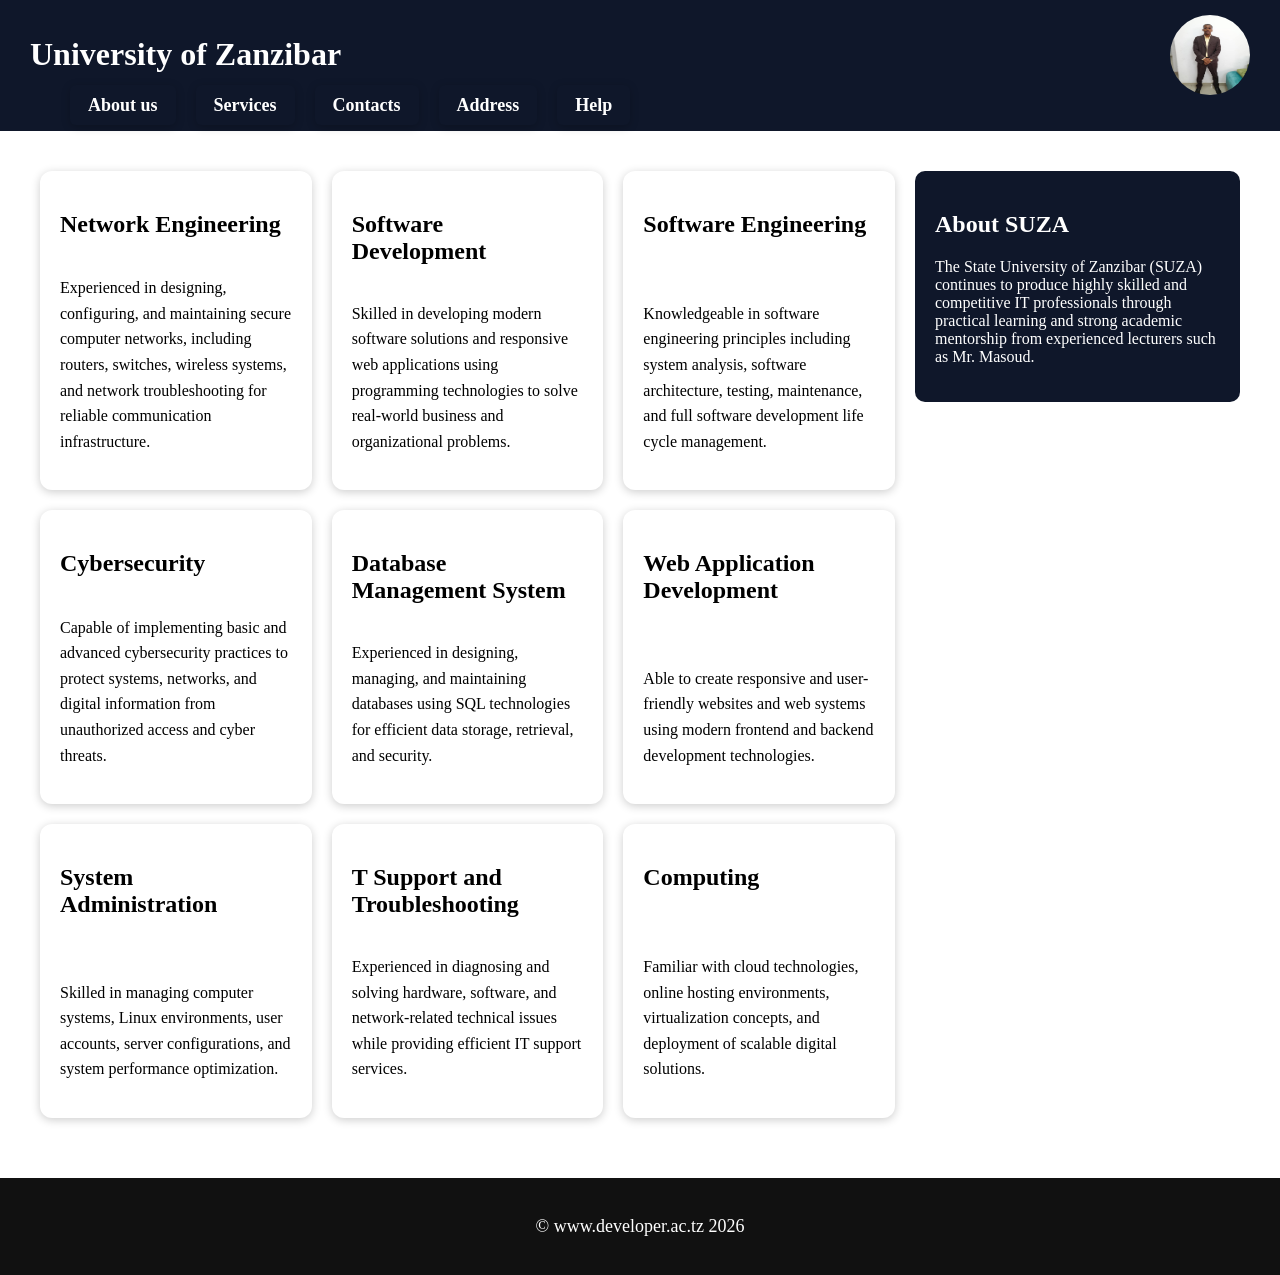
<file: index.html>
<!DOCTYPE html>
<html lang="en">
<head>
    <meta charset="UTF-8">
    <meta name="viewport" content="width=device-width, initial-scale=1.0">
    <title>Developer Web Tech</title>
    <link rel="stylesheet" href="style.css">
</head>
<body>
    <header class="header">

            <div class="logo-title">
                    <h1> University of Zanzibar</h1>
                

                    <img src="IBRA.jpeg">

            </div>

            <nav class="navbar">
                <ul>
                    <li><a href="">About us</a></li>
                    <li><a href="">Services</a></li>
                    <li><a href="">Contacts</a></li>
                    <li><a href="">Address</a></li>
                    <li><a href="">Help</a></li>
                </ul>
            </nav>

    </header>

    <main class="main">
        <section class="content">
            <div class="card">
                <h2>
                    Network Engineering</h2>
<p>Experienced in designing, configuring, and maintaining secure computer networks, including routers, switches, wireless systems, and network troubleshooting for reliable communication infrastructure.
                
            </div>
            <div class="card">
                <h2>Software Development</h2>
                <p>Skilled in developing modern software solutions and responsive web applications using programming technologies to solve real-world business and organizational problems.</p>

            </div>
            <div class="card">
                <h2>Software Engineering</h2>
                <p>Knowledgeable in software engineering principles including system analysis, software architecture, testing, maintenance, and full software development life cycle management.</p>
            </div>
            <div class="card">
                <h2>Cybersecurity</h2>
                <p>Capable of implementing basic and advanced cybersecurity practices to protect systems, networks, and digital information from unauthorized access and cyber threats.</p>
            </div>
            <div class="card">
                <h2>Database Management System</h2>
                <p>Experienced in designing, managing, and maintaining databases using SQL technologies for efficient data storage, retrieval, and security.</p>
            </div>
             <div class="card">
                <h2> Web Application Development</h2>
                <p>Able to create responsive and user-friendly websites and web systems using modern frontend and backend development technologies.</p>
             </div>
            <div class="card">
                <h2>System Administration</h2>
                <p>Skilled in managing computer systems, Linux environments, user accounts, server configurations, and system performance optimization.</p>
            </div>
            <div class="card">
                <h2>T Support and Troubleshooting</h2>
                <p>Experienced in diagnosing and solving hardware, software, and network-related technical issues while providing efficient IT support services.</p>
            </div>
            <div class="card">
                <h2>Computing</h2>
                <p>Familiar with cloud technologies, online hosting environments, virtualization concepts, and deployment of scalable digital solutions.</p>

            </div>
            



        </section>

        <aside class="sidebar">
            <h2>About SUZA</h2>
        <p>The State University of Zanzibar (SUZA)
        continues to produce highly skilled and
        competitive IT professionals through
        practical learning and strong academic
        mentorship from experienced lecturers
        such as Mr. Masoud.</P>
        </aside>

    </main>

    <footer class="footer">

    <p>&copy; www.developer.ac.tz 2026</p>

</footer>
    
</body>
</html>
</file>
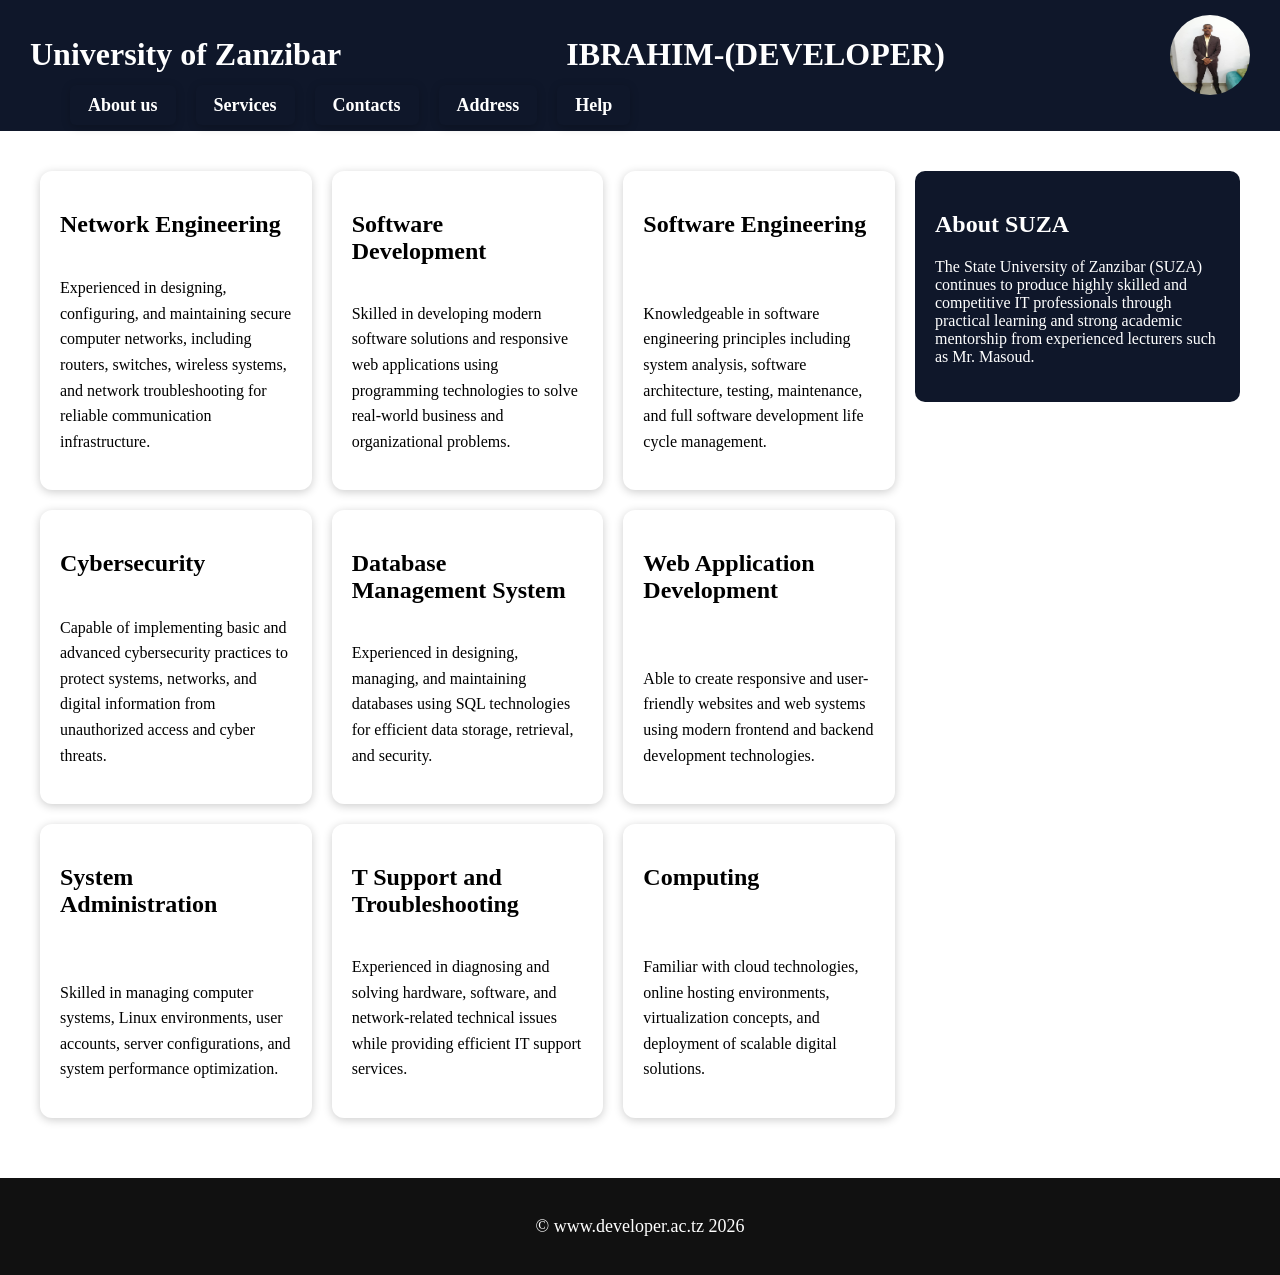
<file: Flexboxgridlayout.html>
<!DOCTYPE html>
<html lang="en">
<head>
    <meta charset="UTF-8">
    <meta name="viewport" content="width=device-width, initial-scale=1.0">
    <title>My sample Responsive layout</title>
    <link rel="stylesheet" href="style.css">
</head>
<body>
    <header class="header">

            <div class="logo-title">
                    <h1> University of Zanzibar</h1>
                    <h1>IBRAHIM-(DEVELOPER)</h1>

                    <img src="IBRA.jpeg">

            </div>

            <nav class="navbar">
                <ul>
                    <li><a href="">About us</a></li>
                    <li><a href="">Services</a></li>
                    <li><a href="">Contacts</a></li>
                    <li><a href="">Address</a></li>
                    <li><a href="">Help</a></li>
                </ul>
            </nav>

    </header>

    <main class="main">
        <section class="content">
            <div class="card">
                <h2>
                    Network Engineering</h2>
<p>Experienced in designing, configuring, and maintaining secure computer networks, including routers, switches, wireless systems, and network troubleshooting for reliable communication infrastructure.
                
            </div>
            <div class="card">
                <h2>Software Development</h2>
                <p>Skilled in developing modern software solutions and responsive web applications using programming technologies to solve real-world business and organizational problems.</p>

            </div>
            <div class="card">
                <h2>Software Engineering</h2>
                <p>Knowledgeable in software engineering principles including system analysis, software architecture, testing, maintenance, and full software development life cycle management.</p>
            </div>
            <div class="card">
                <h2>Cybersecurity</h2>
                <p>Capable of implementing basic and advanced cybersecurity practices to protect systems, networks, and digital information from unauthorized access and cyber threats.</p>
            </div>
            <div class="card">
                <h2>Database Management System</h2>
                <p>Experienced in designing, managing, and maintaining databases using SQL technologies for efficient data storage, retrieval, and security.</p>
            </div>
             <div class="card">
                <h2> Web Application Development</h2>
                <p>Able to create responsive and user-friendly websites and web systems using modern frontend and backend development technologies.</p>
             </div>
            <div class="card">
                <h2>System Administration</h2>
                <p>Skilled in managing computer systems, Linux environments, user accounts, server configurations, and system performance optimization.</p>
            </div>
            <div class="card">
                <h2>T Support and Troubleshooting</h2>
                <p>Experienced in diagnosing and solving hardware, software, and network-related technical issues while providing efficient IT support services.</p>
            </div>
            <div class="card">
                <h2>Computing</h2>
                <p>Familiar with cloud technologies, online hosting environments, virtualization concepts, and deployment of scalable digital solutions.</p>

            </div>
            



        </section>

        <aside class="sidebar">
            <h2>About SUZA</h2>
        <p>The State University of Zanzibar (SUZA)
        continues to produce highly skilled and
        competitive IT professionals through
        practical learning and strong academic
        mentorship from experienced lecturers
        such as Mr. Masoud.</P>
        </aside>

    </main>

    <footer class="footer">

    <p>&copy; www.developer.ac.tz 2026</p>

</footer>
    
</body>
</html>
</file>
<file: style.css>
body{
    margin:0;

    min-height:100vh;

    display:flex;

    flex-direction:column;
}

.logo-title{
    display: flex;
    justify-content: space-between;
    margin: 0;
    
}




.navbar ul{
    display: flex;
    gap: 20px;
    margin: 0;
    list-style-type: none;
}

.navbar ul li a{
    text-decoration: none;
    transition: 0.3s;
}


.navbar a:hover{

    background:white;

    color:black;

    border-radius:5px;
}


.navbar a{

    text-decoration:none;

    color:white;

    font-size:18px;

    font-weight:bold;

    padding:10px 18px;

    border-radius:6px;

    transition:0.3s ease;

    box-shadow:0 2px 10px rgba(0,0,0,0.2);
}


img{
    width:80px;
    height:80px;
    border-radius: 50px;
}

.header{
    color: white;
    padding: 3px 0px 5px 0px;
    background:#0f172a;
    padding:15px 30px;
}

.main{
    display: flex;
    margin: 20px;
    padding: 20px;
    flex:1;
}

.content{
    display:grid;
    gap:20px;
    flex:3;
    grid-template-columns:repeat(auto-fit,minmax(250px,1fr));
}

.card{

    background:white;

    padding:20px;

    border-radius:12px;

    box-shadow:0 2px 10px rgba(0,0,0,0.2);

    transition:0.3s ease;

    display:flex;

    flex-direction:column;

    justify-content:space-between;
}

.card p{

    line-height:1.6;

    overflow:hidden;
}

.card:hover{

    transform:translateY(-10px);

    box-shadow:0 5px 20px rgba(0,0,0,0.3);
}

.sidebar{
    flex:1;

    background:#0f172a;

    padding:20px;
    margin-left: 20px;

    border-radius:10px;

    height:fit-content;
    color: white;
    
}


.footer{
    background:#111;
    color:white;

    text-align:center;

    padding:20px;

    margin-top:20px;

    font-size:18px;
}


@media(max-width:768px){

    .main{
        flex-direction:column;
    }

}

@media(max-width:600px){

    .header{
        flex-direction:column;
    }

    .navbar ul{
        flex-direction:column;
        
    }

    .logo-title{
        flex-direction:row;
        justify-content: flex-start;
    }

    

}
</file>
